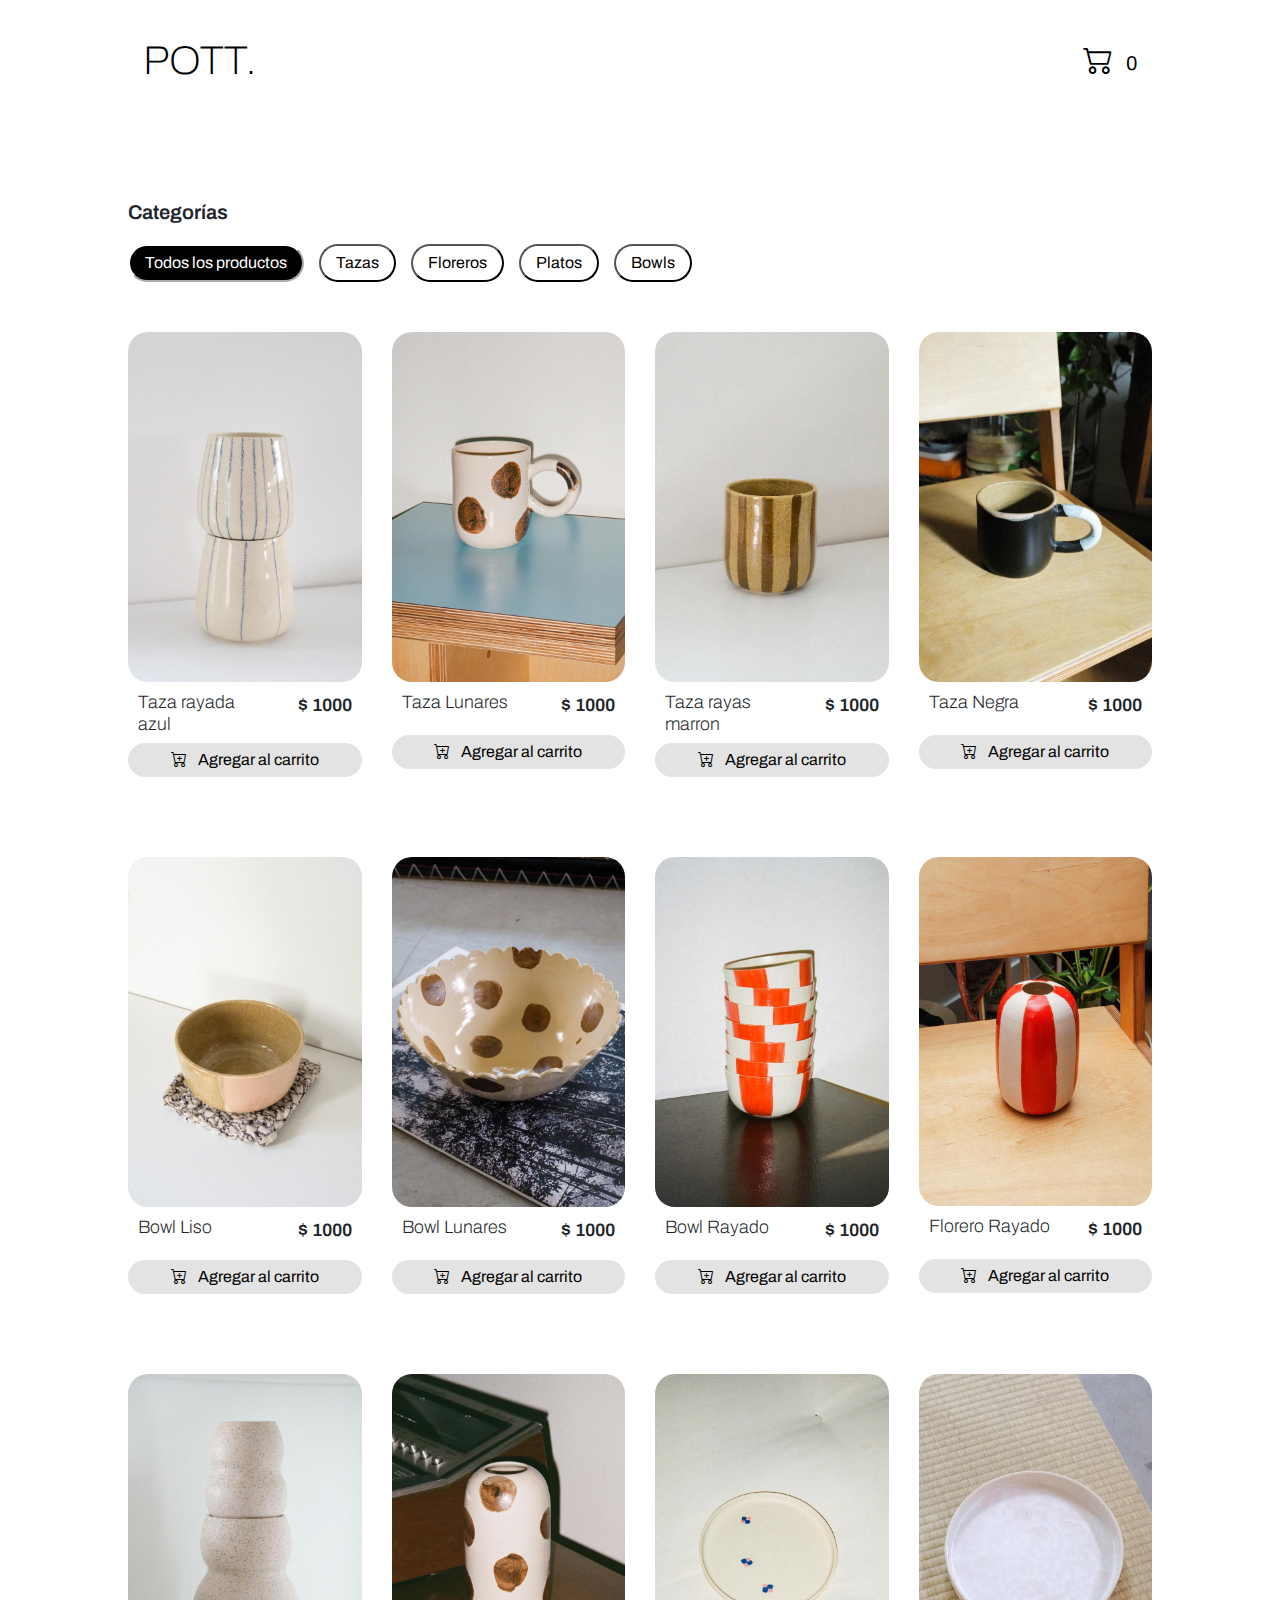
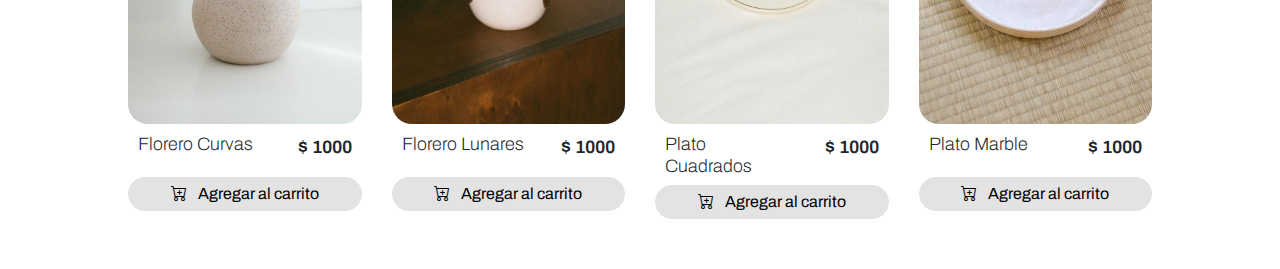
<file: index.html>
<!DOCTYPE html>
<html lang="en">
<head>
    <meta charset="UTF-8">
    <meta name="viewport" content="width=device-width, initial-scale=1.0">
    <title>Document</title>

    <link rel="stylesheet" href="https://cdn.jsdelivr.net/npm/bootstrap@4.3.1/dist/css/bootstrap.min.css" integrity="sha384-ggOyR0iXCbMQv3Xipma34MD+dH/1fQ784/j6cY/iJTQUOhcWr7x9JvoRxT2MZw1T" crossorigin="anonymous">
    <link rel="stylesheet" href="https://cdn.jsdelivr.net/npm/bootstrap-icons@1.10.5/font/bootstrap-icons.css">
    <link rel="stylesheet" href="./css/style.css">

</head>
<body>

    <header class="header">

        <nav class="navbar navbar-expand-lg bg-body-tertiary">
            <div class="container-fluid">
              <a class="navbar-brand logo" href="./index.html">POTT.</a>

              <div>
                <a href="./carrito.html">
                    <i class="bi bi-cart2 boton-carrito-icono"></i>
                    <button id="numero-carrito" class="boton-carrito">0</button>
                </a>
              </div>
              
              </div>
            </div>
          </nav>
        
    </header>

    
    
    <main> 

        <div class="categorias">
            <h2 class="titulo-principal">Categorías</h2>
            <nav>
                <ul class="list-group list-group-horizontal menu">
                    <li>
                        <button id="todos" class="boton-categoria seleccionado">Todos los productos</button>
                        
                    </li>
                    <li>
                        <button type="button" id="tazas" class="boton-categoria">Tazas</button>
                    </li>
                    <li>
                        <button type="button" id="floreros" class="boton-categoria">Floreros</button>
                    </li>
                    <li>
                        <button type="button" id="platos" class="boton-categoria">Platos</button>
                    </li>
                    <li>
                        <button type="button" id="bowls" class="boton-categoria">Bowls</button>
                    </li>
                </ul>
            </nav>
        </div>

        <div id="contenedor-productos" class="contenedor-productos container-text-center">
            <!-- js -->
        </div>


    </main>

    <footer></footer>

    


    <script src="./js/main.js"></script>
    
</body>
</html>
</file>
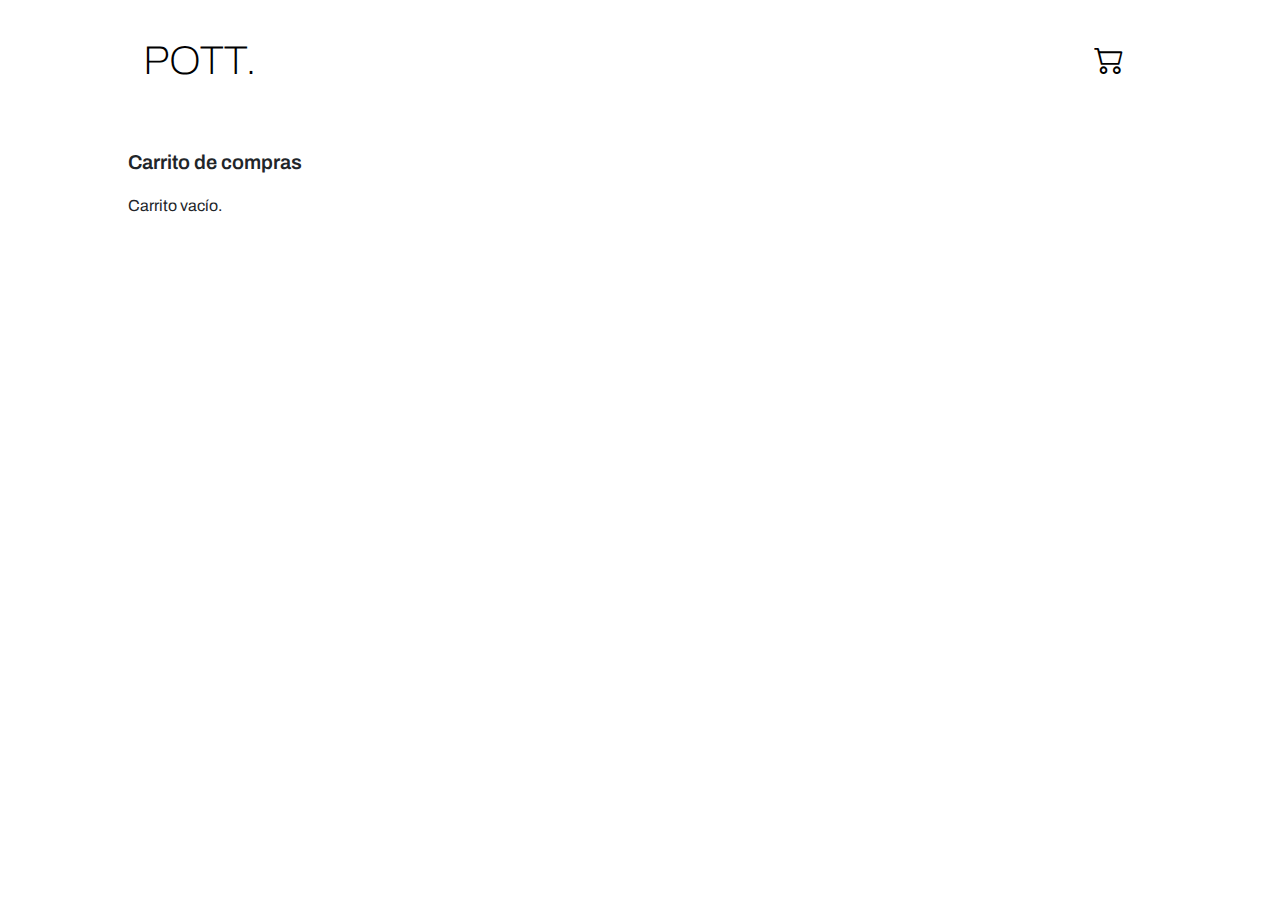
<file: carrito.html>
<!DOCTYPE html>
<html lang="en">
<head>
    <meta charset="UTF-8">
    <meta name="viewport" content="width=device-width, initial-scale=1.0">
    <title>Document</title>

    <link rel="stylesheet" href="https://cdn.jsdelivr.net/npm/bootstrap@4.3.1/dist/css/bootstrap.min.css" integrity="sha384-ggOyR0iXCbMQv3Xipma34MD+dH/1fQ784/j6cY/iJTQUOhcWr7x9JvoRxT2MZw1T" crossorigin="anonymous">
    <link rel="stylesheet" href="https://cdn.jsdelivr.net/npm/bootstrap-icons@1.10.5/font/bootstrap-icons.css">
    <link rel="stylesheet" href="./css/style.css">
</head>
<body>
    <header class="header">

        <nav class="navbar navbar-expand-lg bg-body-tertiary">
            <div class="container-fluid">
              <a class="navbar-brand logo" href="./index.html">POTT.</a>

              <div>
                <a href="./carrito.html">
                    <i class="bi bi-cart2 boton-carrito-icono"></i>
                    <button id="numero-carrito" class="boton-carrito"></button>
                </a>
              </div>
              
              </div>
            </div>
          </nav>
        
    </header>

    <main class="pagina-carrito">
        <h2 class="titulo-principal">Carrito de compras</h2>
        <div class="contenedor-carrito">
            <p id="carrito-vacio" class="carrito-vacio">Carrito vacío.</p>

            <div id="carrito-productos" class="carrito-productos disabled">
                <div class="carrito-producto">
                    <!-- JS -->
                </div>
    
            </div>


            <div id="carrito-acciones" class="carrito-acciones disabled">
                <div class="carrito-total">
                    <p>Total: </p>
                    <p id="total"> $1000</p>
                </div> 
                <button class="carrito-acciones-comprar">Realizar compra</button>
                
            </div>
        </div>
    </main>

    <script src="./js/carrito.js"></script>
    
    
</body>
</html>
</file>
<file: css/style.css>
@import url(https://fonts.googleapis.com/css2?family=Archivo:ital,wght@0,100;0,300;0,400;0,600;0,800;1,100;1,300;1,400;1,600;1,800&display=swap);



* {
    padding: 0;
    box-sizing: border-box;
    font-family: 'Archivo', sans-serif;
}


main { 
    margin: 0 10%;
   
}

ul {
    list-style-type: none;
}

a {
    text-decoration: none;
    color: black;
}

a:hover {
    color: black;
}

/* navbar */

.header {
    position: fixed;
    margin-top: 0;
    padding: 2% 10%;
    top: 0;
    width: 100%;
    background-color: white;
    
}

.navbar {
    padding: 0;
}

.logo {
    font-weight: 100;
    font-size: 40px;
}

.boton-carrito, .carrito-producto-eliminar {
    border: 0;
    background-color: white;
    font-size: 20px;

}

.boton-carrito-icono {
    font-size: 30px;
    margin-right: 10px;
}

.boton-carrito:hover {
    text-decoration: none;
}




/* menu */
.categoria {
    margin-right: 20px;
    
}

.categorias {
 margin-bottom: 50px;
 margin-top: 200px;
}

.titulo-principal {
    font-size: 20px;
    font-weight: 600;
    margin-bottom: 20px;
}

.boton-categoria, .carrito-acciones-comprar {
    background-color: white;
    border-color: black;
    border-radius: 50px;
    padding: 5px 15px;
   

}
.boton-categoria {
    margin-right: 15px;
}




.seleccionado  {
    background-color: black;
    border-color: white;
    border-radius: 50px;
    color: white;
}



/* producto */

.contenedor-productos {
    display: grid;
    grid-template-columns: repeat(4, 1fr);
    gap: 30px;
    
}

.producto {
    margin-bottom: 50px;
}

.producto-imagen {
    width: 100%;
    border-radius: 20px;
}


.producto-detalles-info {
    display: grid;
    grid-template-columns: 1.5fr 1fr;
    
}

.producto-titulo, .producto-precio {
    padding-top: 10px;
    font-size: 18px;
}

.producto-titulo {
    font-weight: 200;
    padding-left: 10px;
}

.producto-precio {
    font-weight: 600;
    margin-left: auto;
    padding-right: 10px;
}

.producto-agregar {
    width: 100%;
    background: rgb(227, 227, 227);
    color: black;
    border: 0;
    border-radius: 50px;
    padding: 5px;
}

.producto-agregar:hover {
    width: 100%;
    background: rgb(0, 0, 0);
    color: white;
    border: 0;
    border-radius: 50px;
    padding: 5px;
}


/* carrito */

.pagina-carrito {
    margin-top: 150px;
}



.carrito-producto {
    display: grid;
    grid-template-columns: 0.5fr 1.5fr repeat(3, 1fr) 0.5fr;
    gap: 30px;
    align-items: center;
    margin-bottom: 20px;

}

.carrito-producto-imagen {
    width: 100%;
    border-radius: 20px;
}

.carrito-producto h3 {
    font-size: 12px;
    margin: 0;
}

.carrito-producto p {
    font-size: 20px;
    font-weight: 600;
}

.carrito-acciones {
    float: right;
}

.carrito-total {
    display: grid;
    grid-template-columns:1fr 1fr;
    gap: 10px;
    align-items: center;
    border-top: 2px;
    border-color: black;
    padding: 10px 0;
    margin-bottom: 10px;
}

.carrito-total p {
    margin: 0;
    font-weight: 600;
    
}

.carrito-total p:first-child {
    text-align: end;
}


.disabled {
    display: none;
}
</file>
